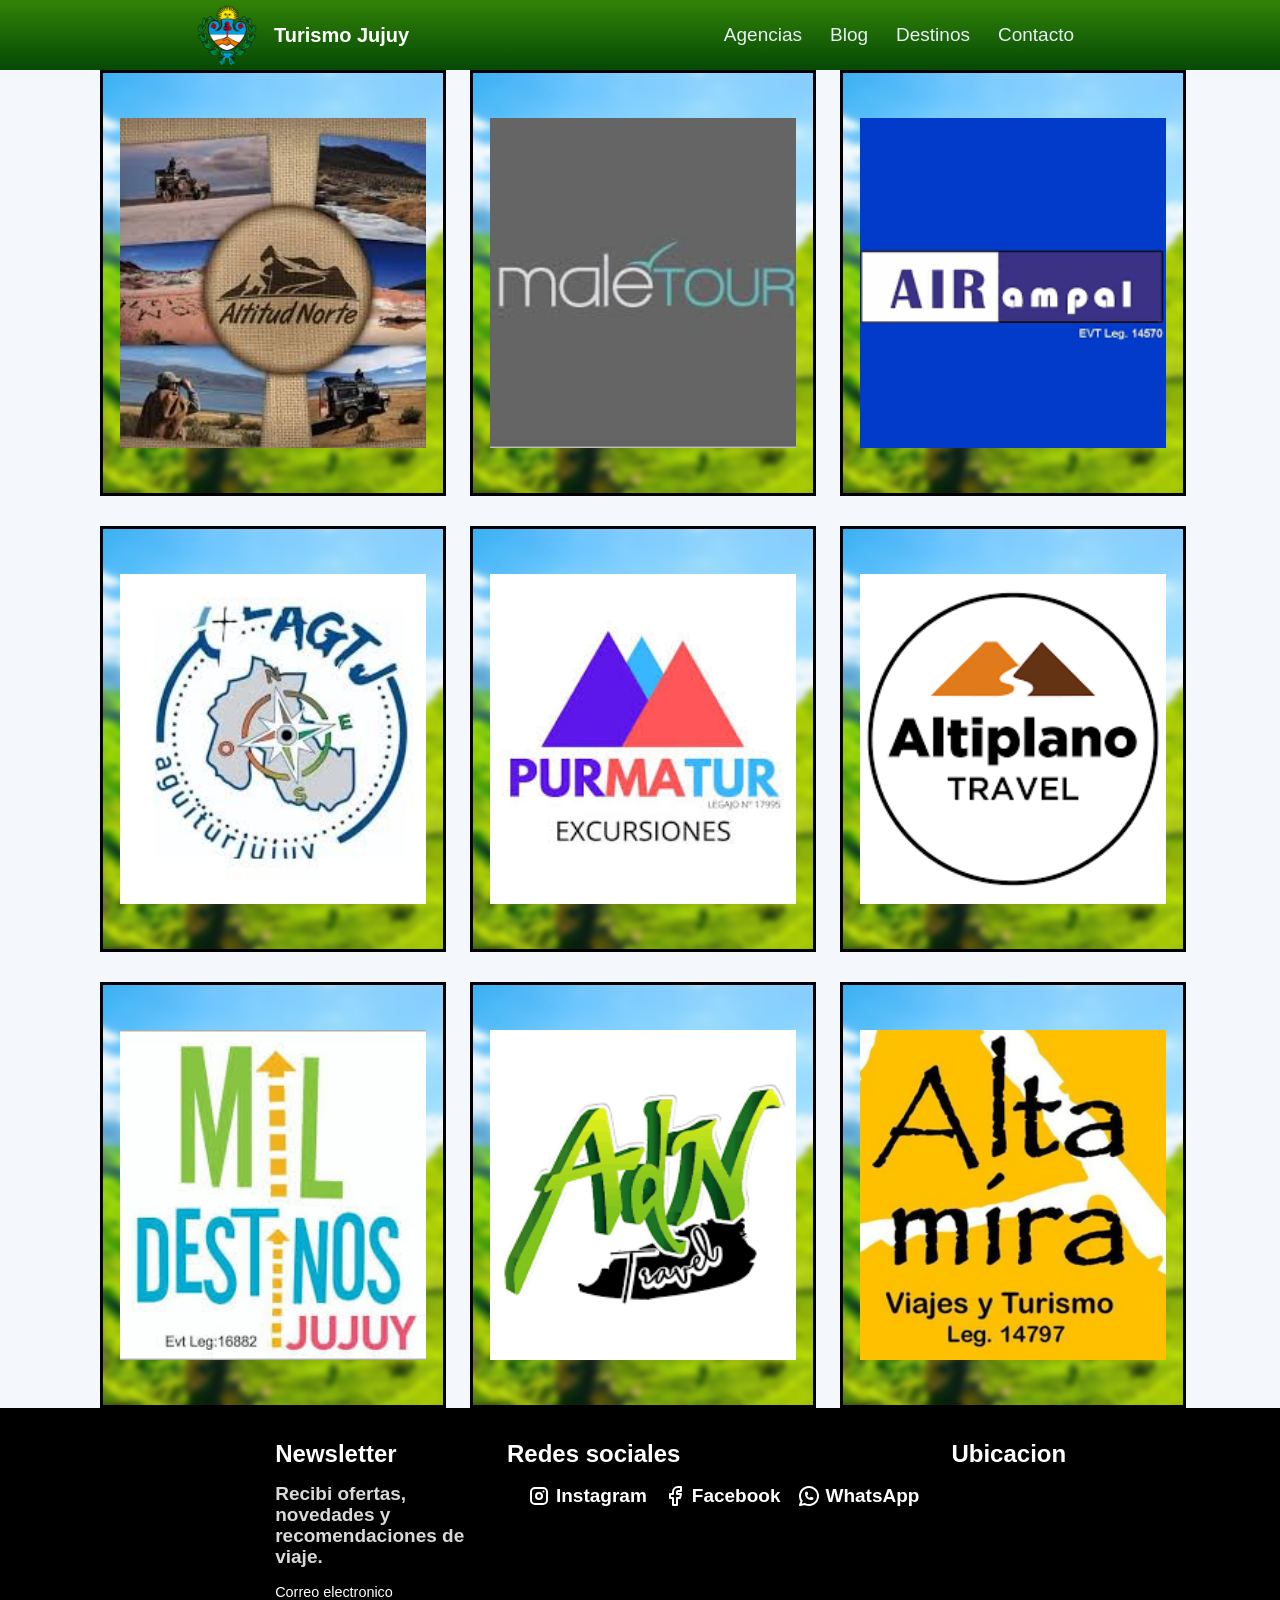
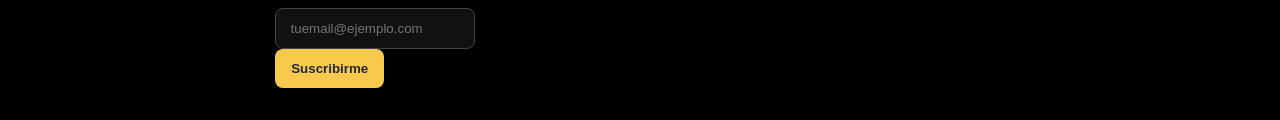
<file: agencias.html>
<!doctype html>
<html lang="es">
  <head>
    <meta charset="UTF-8" />
    <meta name="viewport" content="width=device-width, initial-scale=1.0" />
    <title>Agencias</title>
    <link rel="stylesheet" href="css/layout.css" />
    <link rel="stylesheet" href="css/agencias.css" />
  </head>
  <body>
    <nav class="navbar">
      <a class="navbar_title" href="index.html">
        <img
          src="/img/EscudoProvincial.png"
          alt="EscudoJujuy"
          class="navbar_logo"
        />
        Turismo Jujuy
      </a>

      <ul class="navbar_menu">
        <li><a href="agencias.html">Agencias</a></li>
        <li><a href="blog.html">Blog</a></li>
        <li><a href="destinosprecios.html">Destinos</a></li>
        <li><a href="contacto.html">Contacto</a></li>
      </ul>
    </nav>
    <div id="container">
      <div class="card">
        <div class="interior">
          <div class="frontal">
            <img class="imga" src="assets/images (1).jfif" />
          </div>
          <div class="trasera">
            <p>
              Situada en el corazón de Tilcara, es especialista en el terreno de
              la Quebrada de Humahuaca. Destaca por su conocimiento local
              profundo, ofreciendo experiencias auténticas y logística en una de
              las zonas más visitadas de la provincia.
            </p>
            <ul>
              <li>
                Experiencias de Altura: Logística especializada para quienes
                buscan pernoctar en los pueblos de la Quebrada y necesitan guías
                con conocimiento del clima de montaña.
              </li>
              <li>
                Conexión con Humahuaca: Recorridos que visitan las iglesias
                coloniales de Uquía, el Trópico de Capricornio en Huacalera y el
                Monumento a la Independencia.
              </li>
            </ul>
            <div class="estrellas">
              <input type="radio" name="estrella1" id="estrella1-5" /><label
                for="estrella1-5"
                >★</label
              >
              <input type="radio" name="estrella1" id="estrella1-4" /><label
                for="estrella1-4"
                >★</label
              >
              <input type="radio" name="estrella1" id="estrella1-3" /><label
                for="estrella1-3"
                >★</label
              >
              <input type="radio" name="estrella1" id="estrella1-2" /><label
                for="estrella1-2"
                >★</label
              >
              <input type="radio" name="estrella1" id="estrella1-1" /><label
                for="estrella1-1"
                >★</label
              >
            </div>
          </div>
        </div>
      </div>

      <div class="card">
        <div class="interior">
          <div class="frontal">
            <img class="imga" src="assets/images (2).jfif" />
          </div>
          <div class="trasera">
            <p>
              Male Tour,ubicada en la zona céntrica de la capital, ofrece una
              amplia gama de servicios turísticos que incluyen desde la emisión
              de pasajes hasta la organización de itinerarios a medida para
              recorrer los paisajes del NOA.
            </p>
            <ul>
              <li>
                Traslados Ejecutivos: Servicios de transfer privados desde el
                aeropuerto hacia los hoteles de la Quebrada.
              </li>
              <li>
                City Tour Histórico: Recorridos detallados por San Salvador de
                Jujuy, incluyendo la arquitectura de Lola Mora.
              </li>
            </ul>
            <div class="estrellas">
              <input type="radio" name="estrella2" id="estrella2-5" /><label
                for="estrella2-5"
                >★</label
              >
              <input type="radio" name="estrella2" id="estrella2-4" /><label
                for="estrella2-4"
                >★</label
              >
              <input type="radio" name="estrella2" id="estrella2-3" /><label
                for="estrella2-3"
                >★</label
              >
              <input type="radio" name="estrella2" id="estrella2-2" /><label
                for="estrella2-2"
                >★</label
              >
              <input type="radio" name="estrella2" id="estrella2-1" /><label
                for="estrella2-1"
                >★</label
              >
            </div>
          </div>
        </div>
      </div>

      <div class="card">
        <div class="interior">
          <div class="frontal">
            <img class="imga" src="assets/expedia.png" />
          </div>
          <div class="trasera">
            <p>
              Con base en El Carmen, Airampal Turismo se especializa en el
              turismo regional, promoviendo los atractivos de la zona de los
              valles y ofreciendo soluciones de transporte y paseos para la
              comunidad local y visitantes.
            </p>
            <ul>
              <li>
                Turismo Religioso: Salidas grupales organizadas hacia centros de
                peregrinación y eventos culturales.
              </li>
              <li>
                Circuitos de los Valles: Recorridos por la zona de los diques
                (La Ciénaga y Las Maderas).
              </li>
            </ul>
            <div class="estrellas">
              <input type="radio" name="estrella3" id="estrella3-5" /><label
                for="estrella3-5"
                >★</label
              >
              <input type="radio" name="estrella3" id="estrella3-4" /><label
                for="estrella3-4"
                >★</label
              >
              <input type="radio" name="estrella3" id="estrella3-3" /><label
                for="estrella3-3"
                >★</label
              >
              <input type="radio" name="estrella3" id="estrella3-2" /><label
                for="estrella3-2"
                >★</label
              >
              <input type="radio" name="estrella3" id="estrella3-1" /><label
                for="estrella3-1"
                >★</label
              >
            </div>
          </div>
        </div>
      </div>

      <div class="card">
        <div class="interior">
          <div class="frontal">
            <img class="imga" src="assets/images (3).jfif" />
          </div>
          <div class="trasera">
            <p>
              Esta asociación agrupa a profesionales certificados, por lo que su
              oferta no es un paquete rígido, sino un servicio de acompañamiento
              experto:
            </p>
            <ul>
              <li>
                City Tours Especializados: Recorridos históricos por San
                Salvador de Jujuy, centrados en las esculturas de Lola Mora y la
                historia de la Bandera de la Libertad Civil.
              </li>
              <li>
                Turismo Educativo y de Eventos: Servicios de guiado para
                delegaciones escolares, congresos y grupos que requieren una
                explicación técnica y profesional de la geología y cultura
                local.
              </li>
            </ul>
            <div class="estrellas">
              <input type="radio" name="estrella4" id="estrella4-5" /><label
                for="estrella4-5"
                >★</label
              >
              <input type="radio" name="estrella4" id="estrella4-4" /><label
                for="estrella4-4"
                >★</label
              >
              <input type="radio" name="estrella4" id="estrella4-3" /><label
                for="estrella4-3"
                >★</label
              >
              <input type="radio" name="estrella4" id="estrella4-2" /><label
                for="estrella4-2"
                >★</label
              >
              <input type="radio" name="estrella4" id="estrella4-1" /><label
                for="estrella4-1"
                >★</label
              >
            </div>
          </div>
        </div>
      </div>

      <div class="card">
        <div class="interior">
          <div class="frontal">
            <img class="imga" src="assets/images.jfif" />
          </div>
          <div class="trasera">
            <p>
              Purmatur está ubicada estratégicamente en el centro de San
              Salvador, es una de las agencias con mayor trayectoria en
              servicios receptivos, brindando logística confiable y recorridos
              tradicionales por todo el Noroeste Argentino.
            </p>
            <ul>
              <li>
                Vuelta a los Valles: Un recorrido que incluye las Lagunas de
                Yala y Termas de Reyes.
              </li>
              <li>
                Tren solar de la Quebrada: Gestión de traslados y tickets para
                la experiencia del nuevo tren turístico.
              </li>
            </ul>
            <div class="estrellas">
              <input type="radio" name="estrella5" id="estrella5-5" /><label
                for="estrella5-5"
                >★</label
              >
              <input type="radio" name="estrella5" id="estrella5-4" /><label
                for="estrella5-4"
                >★</label
              >
              <input type="radio" name="estrella5" id="estrella5-3" /><label
                for="estrella5-3"
                >★</label
              >
              <input type="radio" name="estrella5" id="estrella5-2" /><label
                for="estrella5-2"
                >★</label
              >
              <input type="radio" name="estrella5" id="estrella5-1" /><label
                for="estrella5-1"
                >★</label
              >
            </div>
          </div>
        </div>
      </div>

      <div class="card">
        <div class="interior">
          <div class="frontal">
            <img class="imga" src="assets/tipadvisor.png" />
          </div>
          <div class="trasera">
            <p>
              Altiplano Travel es una empresa de viajes y turismo con más de 25
              años de trayectoria, posicionada como operadora mayorista
              especializada exclusivamente en el Noroeste Argentino (NOA).
            </p>
            <ul>
              <li>
                Especialización: Son expertos en diseñar circuitos tradicionales
                y viajes a medida en las provincias de Jujuy, Salta y Tucumán.
              </li>
              <li>
                Enfoque: Se destacan por ser operadores mayoristas, lo que
                significa que a menudo proveen servicios a otras agencias,
                garantizando logística propia y guías profesionales.
              </li>
            </ul>
            <div class="estrellas">
              <input type="radio" name="estrella6" id="estrella6-5" /><label
                for="estrella6-5"
                >★</label
              >
              <input type="radio" name="estrella6" id="estrella6-4" /><label
                for="estrella6-4"
                >★</label
              >
              <input type="radio" name="estrella6" id="estrella6-3" /><label
                for="estrella6-3"
                >★</label
              >
              <input type="radio" name="estrella6" id="estrella6-2" /><label
                for="estrella6-2"
                >★</label
              >
              <input type="radio" name="estrella6" id="estrella6-1" /><label
                for="estrella6-1"
                >★</label
              >
            </div>
          </div>
        </div>
      </div>

      <div class="card">
        <div class="interior">
          <div class="frontal">
            <img class="imga" src="assets/descarga.jfif" />
          </div>
          <div class="trasera">
            <p>
              En "Mil Destinos Jujuy" son Especialistas en conectar a los
              viajeros con los rincones más emblemáticos de la provincia. Se
              destacan por su gestión de pasajes, hotelería y una variada oferta
              de paquetes turísticos adaptados a diferentes presupuestos.
            </p>
            <p>
              Al operar como "local virtual", se especializan en la gestión ágil
              de:
            </p>
            <ul>
              <li>
                Turismo Receptivo: Recepción de viajeros con itinerarios
                optimizados para conocer la Puna y los Valles.
              </li>
              <li>
                Asesoramiento Digital: Especialistas en resolver reservas de
                último momento vía web.
              </li>
            </ul>
            <div class="estrellas">
              <input type="radio" name="estrella7" id="estrella7-5" /><label
                for="estrella7-5"
                >★</label
              >
              <input type="radio" name="estrella7" id="estrella7-4" /><label
                for="estrella7-4"
                >★</label
              >
              <input type="radio" name="estrella7" id="estrella7-3" /><label
                for="estrella7-3"
                >★</label
              >
              <input type="radio" name="estrella7" id="estrella7-2" /><label
                for="estrella7-2"
                >★</label
              >
              <input type="radio" name="estrella7" id="estrella7-1" /><label
                for="estrella7-1"
                >★</label
              >
            </div>
          </div>
        </div>
      </div>

      <div class="card">
        <div class="interior">
          <div class="frontal">
            <img class="imga" src="assets/agoda.png" />
          </div>
          <div class="trasera">
            <p>
              En ADN TRAVEL son referente en turismo receptivo en la capital
              jujeña. Su fuerte son las excursiones guiadas y los traslados
              privados de alta calidad, diseñados para quienes buscan conocer la
              Puna y la Quebrada con atención exclusiva.
            </p>
            <p>
              Ofrece una de las carteleras más variadas de excursiones desde la
              capital:
            </p>
            <ul>
              <li>
                Clásicos del Norte: Salinas Grandes, Purmamarca (Paseo de los
                Colorados) y Quebrada de Humahuaca.
              </li>
              <li>
                Destinos Especiales: Excursiones a Iruya (pueblo entre nubes) y
                el Hornocal (Cerro de los 14 colores).
              </li>
            </ul>
            <div class="estrellas">
              <input type="radio" name="estrella8" id="estrella8-5" /><label
                for="estrella8-5"
                >★</label
              >
              <input type="radio" name="estrella8" id="estrella8-4" /><label
                for="estrella8-4"
                >★</label
              >
              <input type="radio" name="estrella8" id="estrella8-3" /><label
                for="estrella8-3"
                >★</label
              >
              <input type="radio" name="estrella8" id="estrella8-2" /><label
                for="estrella8-2"
                >★</label
              >
              <input type="radio" name="estrella8" id="estrella8-1" /><label
                for="estrella8-1"
                >★</label
              >
            </div>
          </div>
        </div>
      </div>
      <div class="card">
        <div class="interior">
          <div class="frontal">
            <img
              class="imga"
              src="assets/logo-altamira-color-mePLPbEEERC2X8Wb.avif"
            />
          </div>
          <div class="trasera">
            <p>
              Agencia integral con sede en San Salvador de Jujuy que combina la
              venta de paquetes nacionales e internacionales con un fuerte
              enfoque en el asesoramiento personalizado para viajes de placer y
              corporativos.
            </p>
            <p>
              Se enfoca en la planificación personalizada tanto para individuos
              como para grupos. Sus servicios principales incluyen:
            </p>
            <ul>
              <li>
                Viajes Grupales y a Medida: Organización de itinerarios
                específicos por el NOA.
              </li>
              <li>
                Turismo Recreativo: Seguimiento y respaldo constante durante el
                viaje.
              </li>
            </ul>
            <div class="estrellas">
              <input type="radio" name="estrella9" id="estrella9-5" /><label
                for="estrella9-5"
                >★</label
              >
              <input type="radio" name="estrella9" id="estrella9-4" /><label
                for="estrella9-4"
                >★</label
              >
              <input type="radio" name="estrella9" id="estrella9-3" /><label
                for="estrella9-3"
                >★</label
              >
              <input type="radio" name="estrella9" id="estrella9-2" /><label
                for="estrella9-2"
                >★</label
              >
              <input type="radio" name="estrella9" id="estrella9-1" /><label
                for="estrella9-1"
                >★</label
              >
            </div>
          </div>
        </div>
      </div>
    </div>
    <footer class="footer">
      <div class="footer-cont">
        <section class="footer-newsletter">
          <h2>Newsletter</h2>
          <p>Recibi ofertas, novedades y recomendaciones de viaje.</p>

          <form class="newsletter-form" action="#" method="post">
            <label for="newsletter-email">Correo electronico</label>
            <div>
              <input
                id="newsletter-email"
                type="email"
                name="email"
                placeholder="tuemail@ejemplo.com"
              />
              <button type="submit">Suscribirme</button>
            </div>
          </form>
        </section>

        <section class="footer-social">
          <h2>Redes sociales</h2>
          <ul class="footer-icon">
            <li>
              <a href="#">
                <svg
                  xmlns="http://www.w3.org/2000/svg"
                  width="24"
                  height="24"
                  viewBox="0 0 24 24"
                  stroke-width="2"
                  stroke="currentColor"
                  fill="none"
                  stroke-linecap="round"
                  stroke-linejoin="round"
                >
                  <path stroke="none" d="M0 0h24v24H0z" fill="none" />
                  <path
                    d="M4 4m0 4a4 4 0 0 1 4 -4h8a4 4 0 0 1 4 4v8a4 4 0 0 1 -4 4h-8a4 4 0 0 1 -4 -4z"
                  />
                  <path d="M12 12m-3 0a3 3 0 1 0 6 0a3 3 0 1 0 -6 0" />
                  <path d="M16.5 7.5l0 .01" />
                </svg>
                Instagram
              </a>
            </li>

            <li>
              <a href="#">
                <svg
                  xmlns="http://www.w3.org/2000/svg"
                  width="24"
                  height="24"
                  viewBox="0 0 24 24"
                  stroke-width="2"
                  stroke="currentColor"
                  fill="none"
                  stroke-linecap="round"
                  stroke-linejoin="round"
                >
                  <path stroke="none" d="M0 0h24v24H0z" fill="none" />
                  <path
                    d="M7 10v4h3v7h4v-7h3l1 -4h-4v-2a1 1 0 0 1 1 -1h3v-4h-3a5 5 0 0 0 -5 5v2h-3"
                  />
                </svg>
                Facebook
              </a>
            </li>

            <li>
              <a href="#">
                <svg
                  xmlns="http://www.w3.org/2000/svg"
                  width="24"
                  height="24"
                  viewBox="0 0 24 24"
                  stroke-width="2"
                  stroke="currentColor"
                  fill="none"
                  stroke-linecap="round"
                  stroke-linejoin="round"
                >
                  <path stroke="none" d="M0 0h24v24H0z" fill="none" />
                  <path d="M3 21l1.65 -3.8a9 9 0 1 1 3.4 2.9l-5.05 .9" />
                  <path
                    d="M9 10a.5 .5 0 0 0 1 0v-1a.5 .5 0 0 0 -1 0v1a5 5 0 0 0 5 5h1a.5 .5 0 0 0 0 -1h-1a.5 .5 0 0 0 0 1"
                  />
                </svg>
                WhatsApp
              </a>
            </li>
          </ul>
        </section>

        <section class="footer-map">
          <h2>Ubicacion</h2>
          <iframe
            src="https://www.google.com/maps/embed?pb=!1m18!1m12!1m3!1d4345.613978841019!2d-65.29557312387284!3d-24.18887858494738!2m3!1f0!2f0!3f0!3m2!1i1024!2i768!4f13.1!3m3!1m2!1s0x941b0f5bca584281%3A0xb1d519d50cac526d!2sFacultad%20de%20Ingenier%C3%ADa%20-%20Universidad%20Nacional%20de%20Jujuy!5e1!3m2!1ses!2sar!4v1776134865984!5m2!1ses!2sar"
            loading="lazy"
            referrerpolicy="no-referrer-when-downgrade"
          ></iframe>
        </section>
      </div>
    </footer>
  </body>
</html>
</file>
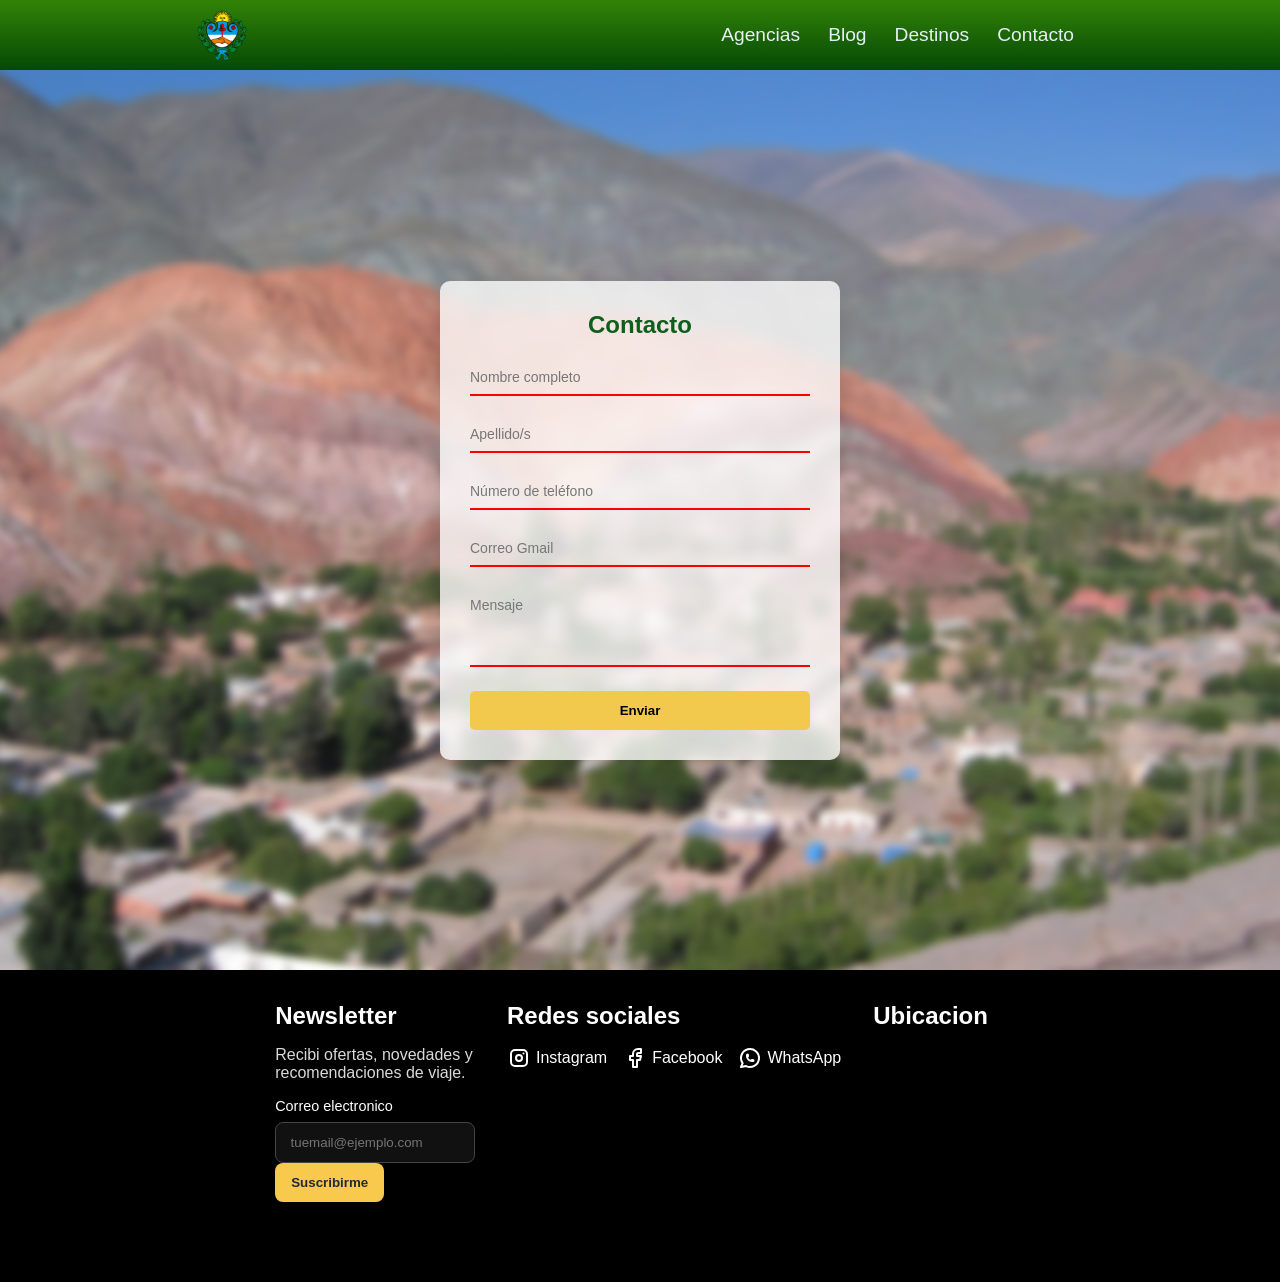
<file: contacto.html>
<!DOCTYPE html>
<html lang="es">
<head>
  <meta charset="UTF-8">
  <meta name="viewport" content="width=device-width, initial-scale=1.0">
  <title>Contacto - Turismo Jujuy</title>
  <link rel="stylesheet" href="css/contactos.css">
  <link rel="stylesheet" href="css/layout.css">
</head>
<body>

  <header class="header">
    <nav class="navbar">
      <a class="navbar_title" href="index.html">
        <img src="/img/EscudoProvincial.png" alt="Escudo Jujuy" class="navbar_logo">
      </a>
      <ul class="navbar_menu">
        <li><a href="agencias.html">Agencias</a></li>
        <li><a href="blog.html">Blog</a></li>
        <li><a href="destinosprecios.html">Destinos</a></li>
        <li><a href="contacto.html">Contacto</a></li>
      </ul>
    </nav>
  </header>

  <section class="contacto">
    <form class="formulario" action="#">
      <h2>Contacto</h2>

      <div class="grupo">
        <input type="text" required>
        <label>Nombre completo</label>
      </div>

      <div class="grupo">
        <input type="text" required>
        <label>Apellido/s</label>
      </div>

      <div class="grupo">
        <input type="tel" required pattern="[0-9]{10}">
        <label>Número de teléfono</label>
      </div>

      <div class="grupo">
        <input type="email" required>
        <label>Correo Gmail</label>
      </div>

      <div class="grupo">
        <textarea required></textarea>
        <label>Mensaje</label>
      </div>

      <button type="submit" class="btn">Enviar</button>
      <div class="spinner"></div>
      <div class="modal"><p>Formulario enviado correctamente</p></div>
    </form>
  </section>

  <footer class="footer">
    <div class="footer-cont">

      <section class="footer-newsletter">
        <h2>Newsletter</h2>
        <p>Recibi ofertas, novedades y recomendaciones de viaje.</p>
        <form class="newsletter-form" action="#" method="post">
          <label for="newsletter-email">Correo electronico</label>
          <div>
            <input id="newsletter-email" type="email" name="email" placeholder="tuemail@ejemplo.com">
            <button type="submit">Suscribirme</button>
          </div>
        </form>
      </section>

      <section class="footer-social">
        <h2>Redes sociales</h2>
        <ul class="footer-icon">
          <li>
            <a href="#">
              <svg xmlns="http://www.w3.org/2000/svg" width="24" height="24" viewBox="0 0 24 24" stroke-width="2" stroke="currentColor" fill="none" stroke-linecap="round" stroke-linejoin="round">
                <path stroke="none" d="M0 0h24v24H0z" fill="none"/>
                <path d="M4 4m0 4a4 4 0 0 1 4 -4h8a4 4 0 0 1 4 4v8a4 4 0 0 1 -4 4h-8a4 4 0 0 1 -4 -4z"/>
                <path d="M12 12m-3 0a3 3 0 1 0 6 0a3 3 0 1 0 -6 0"/>
                <path d="M16.5 7.5l0 .01"/>
              </svg>
              Instagram
            </a>
          </li>
          <li>
            <a href="#">
              <svg xmlns="http://www.w3.org/2000/svg" width="24" height="24" viewBox="0 0 24 24" stroke-width="2" stroke="currentColor" fill="none" stroke-linecap="round" stroke-linejoin="round">
                <path stroke="none" d="M0 0h24v24H0z" fill="none"/>
                <path d="M7 10v4h3v7h4v-7h3l1 -4h-4v-2a1 1 0 0 1 1 -1h3v-4h-3a5 5 0 0 0 -5 5v2h-3"/>
              </svg>
              Facebook
            </a>
          </li>
          <li>
            <a href="#">
              <svg xmlns="http://www.w3.org/2000/svg" width="24" height="24" viewBox="0 0 24 24" stroke-width="2" stroke="currentColor" fill="none" stroke-linecap="round" stroke-linejoin="round">
                <path stroke="none" d="M0 0h24v24H0z" fill="none"/>
                <path d="M3 21l1.65 -3.8a9 9 0 1 1 3.4 2.9l-5.05 .9"/>
                <path d="M9 10a.5 .5 0 0 0 1 0v-1a.5 .5 0 0 0 -1 0v1a5 5 0 0 0 5 5h1a.5 .5 0 0 0 0 -1h-1a.5 .5 0 0 0 0 1"/>
              </svg>
              WhatsApp
            </a>
          </li>
        </ul>
      </section>

      <section class="footer-map">
        <h2>Ubicacion</h2>
        <iframe
          src="https://www.google.com/maps/embed?pb=!1m18!1m12!1m3!1d4345.613978841019!2d-65.29557312387284!3d-24.18887858494738!2m3!1f0!2f0!3f0!3m2!1i1024!2i768!4f13.1!3m3!1m2!1s0x941b0f5bca584281%3A0xb1d519d50cac526d!2sFacultad%20de%20Ingenier%C3%ADa%20-%20Universidad%20Nacional%20de%20Jujuy!5e1!3m2!1ses!2sar!4v1776134865984!5m2!1ses!2sar"
          loading="lazy"
          referrerpolicy="no-referrer-when-downgrade">
        </iframe>
      </section>

    </div>
  </footer>

</body>
</html>
</file>
<file: css/layout.css>
* {
  margin: 0;
  padding: 0;
}

body {
  font-family: "Segoe UI", Tahoma, Geneva, Verdana, sans-serif;
  background: #f4f7fb;
  color: #1c2430;
}

.header {
  background: linear-gradient(180deg, #328307 0%, #054905 100%);
}

.navbar {
  font-size: 1.2rem;
  width: min(100%);
  margin: auto;
  min-height: 70px;
  display: flex;
  align-items: center;
  justify-content: space-between;
  background: linear-gradient(180deg, #328307 0%, #054905 100%);
}

.navbar_title {
  color: #ffffff;
  text-decoration: none;
  font-size: 1.25rem;
  font-weight: 700;
  display: flex;
  align-items: center;
  margin-left: 15%;
  gap: 12px;
}
.navbar_logo {
  height: 60px;
  padding: 5px;
  width: auto;
}

.navbar_menu {
  list-style: none;
  display: flex;
  align-items: center;
  margin-right: 15%;
}

.navbar_menu a {
  text-decoration: none;
  color: #e8eff7;
  font-weight: 500;
  padding: 10px 14px;
  transition:
    background-color 0.25s ease,
    color 0.25s ease;
}

.navbar_menu a:hover {
  background: rgba(255, 255, 255, 0.15);
  color: #ffffff;
}

.hero {
  width: 100%;
  margin: 0 auto;
  position: relative;
  height: 600px;
  overflow: hidden;
  box-shadow: 0 22px 40px rgba(8, 16, 24, 0.35);
}

.hero-yt {
  position: absolute;
  top: 50%;
  left: 50%;
  height: 750px;
  min-width: 100%;
  min-height: 100%;
  transform: translate(-50%, -50%) scale(1.08);
  border: 0;
  opacity: 1;
  pointer-events: none;
}

.hero_opaco {
  position: absolute;
  inset: 0;
  background: rgba(8, 16, 24, 0.28);
}

.hero_content {
  position: absolute;
  left: 17rem;
  right: 2.5rem;
  bottom: 5rem;
  color: #ffffff;
  max-width: 520px;
}

.hero_content h1 {
  font-size: 2.5rem;
  margin-bottom: 8px;
}

.hero_content p {
  font-size: 1rem;
  color: rgba(255, 255, 255, 0.92);
  margin-bottom: 18px;
}

.hero_btn {
  display: inline-block;
  background: #f8c94c;
  color: #1f2a37;
  text-decoration: none;
  font-weight: 700;
  padding: 11px 16px;
  border-radius: 10px;
  transition:
    transform 0.2s ease,
    box-shadow 0.2s ease;
}

.hero_btn:hover {
  transform: translateY(-2px);
  box-shadow: 0 10px 18px rgba(0, 0, 0, 0.2);
}

.boton-header {
  width: min(1120px, 92%);
  margin: 12px auto 0;
  padding: 14px 0 22px;
  display: flex;
  justify-content: center;
  gap: 20px;
  flex-wrap: wrap;
}

.boton-header a {
  color: #d5e3f0;
  text-decoration: none;
  font-weight: 500;
  font-size: 0.92rem;
  border-bottom: 1px solid transparent;
}

.boton-header a:hover {
  color: #ffffff;
  border-bottom-color: #ffffff;
}

.main {
  width: min(1120px, 92%);
  margin: 44px auto;
}

.main h2 {
  margin-bottom: 8px;
  color: #13293d;
}

.footer {
  background: #000000;
  color: #ffffff;
  padding: 2rem;
}

.footer-cont {
  width: 60%;
  margin: auto;
  display: grid;
  grid-template-columns: 1fr 1fr 1fr;
  gap: 2rem;
}

.footer-newsletter h2 {
  margin-bottom: 1rem;
}

.footer-newsletter p {
  color: #d9d9d9;
  margin-bottom: 1rem;
}

.newsletter-form label {
  display: block;
  font-size: 0.9rem;
  margin-bottom: 0.5rem;
}

.newsletter-form input {
  flex: 1;
  padding: 0.75rem 0.9rem;
  border: 1px solid #444444;
  border-radius: 8px;
  background: #111111;
  color: #ffffff;
}

.newsletter-form button {
  padding: 0.75rem 1rem;
  border: 0;
  border-radius: 8px;
  background: #f8c94c;
  color: #1f2a37;
  font-weight: 700;
  cursor: pointer;
}

.footer-icon {
  list-style: none;
  display: grid;
  grid-template-columns: 1fr 1fr 1fr;
  gap: 1rem;
}

.footer-social h2 {
  margin-bottom: 1rem;
}

.footer-icon a {
  color: #ffffff;
  text-decoration: none;
  display: flex;
  align-items: center;
  gap: 5px;
}

.footer-icon a:hover {
  text-decoration: underline;
  color: #68d068;
}

.footer-map iframe {
  width: 100%;
  height: 200px;
  border: 0;
  border-radius: 10px;
  margin-top: 1rem;
}
</file>
<file: css/agencias.css>
#container{
   display: grid;
    grid-template-columns: repeat(3, 1fr);
    gap: 30px;
    padding: 0 100px;
}
p,li{

 font-size: 19px;
    font-weight: 700;
    line-height: 1.1;
    }
ul {
    margin: 0;
    padding-left: 20px;
}


 
.card{
    perspective: 1000px;
    border-color:aliceblue
}
.interior{
    position:relative;
    width:100%;
    min-height: 420px;
    height: auto;
    transition: transform 0.8s;
    transform-style: preserve-3d;
        border: 3px solid black;
}

 

.card:hover .interior{
    transform: rotateY(180deg);

}

.frontal, .trasera{
    position:absolute;
    width:100%;
    height:100%;
    backface-visibility: hidden;
    display:flex;
    flex-direction: column;
    align-items:center;
    justify-content: center;
}

.frontal{
    overflow:hidden;
}
.frontal::before {
    content:"";
    position:absolute;
    inset:0;
    background: url(../assets/hermosa-vista-del-paisaje-idealista-de-la-ladera-verde-montaña-con-un-abrupto-acantilado-rocoso-cáucaso-norte-394516355.webp);
    filter:blur(3px);
    transform: scale(1.1);
    z-index:0;
}

 .frontal * {
    position: relative;    
}

.trasera {
    background: none;
    color:black;
    text-align: center;
    transform: rotateY(180deg); 
    overflow:hidden;

}

.trasera::before{
    content:"";
    position:absolute;
    inset:0;
    background: url(../assets/hermosa-vista-del-paisaje-idealista-de-la-ladera-verde-montaña-con-un-abrupto-acantilado-rocoso-cáucaso-norte-394516355.webp);
    filter:blur(3px);
    transform: scale(1.1);
    z-index:0;
}
.trasera *{
    position:relative;
    z-index:1;
}

.estrellas{
    display: flex;
    flex-direction: row-reverse;
    justify-content: center;
 }

 .estrellas input {
    display: none;
 }

.estrellas label{
    font-size:30px;
    color:honeydew;
    cursor:pointer;
    transition: transform 0.2s, color 0.2s;;
}

.estrellas label:hover{
    transform:scale(1.4);
    color:gold;
}

.estrellas label:hover ~ label{
    color:gold;
}

.estrellas input:checked ~ label{
    color:gold;
}

.agencimg{
    display: flex;
    flex-direction: column;
    align-items: center;
    justify-content: space-between; /* separa arriba, medio y abajo */
    
    border: 2px solid black;
    height: 350px;
    padding: 14px;
    text-align: center;
}
 .imga { 
    width: 90%;
    height: 330px;
    object-fit: cover;
}
</file>
<file: css/contactos.css>
/* ===== VARIABLES ===== */
:root {
  --verde:        #0f5f1c;
  --verde-claro:  #1e8a2f;
  --amarillo:     #f2c94c;
  --amarillo-hover: #d9a932;
  --blanco:       #ffffff;
  --gris:         #f5f5f5;
  --borde:        #ccc;
  --texto-muted:  #777;
}

/* ===== RESET ===== */
*, *::before, *::after {
  margin: 0;
  padding: 0;
  box-sizing: border-box;
  font-family: Arial, sans-serif;
}

body {
  background: var(--gris);
}

/* ===== SECCIÓN CONTACTO CON FONDO ===== */
.contacto {
  position: relative;
  display: flex;
  justify-content: center;
  align-items: center;
  padding: 40px;
  min-height: 100vh;
  overflow: hidden;
}

.contacto::before {
  content: '';
  position: absolute;
  inset: 0;
  background: url('../img/Cerro_de_los_siete_colores.jpg') center / cover no-repeat;
  filter: blur(4px);
  transform: scale(1.05);
  z-index: 0;
}

/* ===== FORMULARIO ===== */
.formulario {
  position: relative;
  z-index: 1;
  background: rgba(255, 255, 255, 0.78);
  backdrop-filter: blur(6px);
  -webkit-backdrop-filter: blur(6px);
  padding: 30px;
  border-radius: 10px;
  width: 100%;
  max-width: 400px;
  display: flex;
  flex-direction: column;
  gap: 20px;
  box-shadow: 0 10px 30px rgba(0, 0, 0, 0.2);
}

.formulario h2 {
  text-align: center;
  color: var(--verde);
}

/* ===== GRUPOS DE INPUTS ===== */
.grupo {
  position: relative;
}

.grupo input,
.grupo textarea {
  width: 100%;
  padding: 10px;
  border: none;
  border-bottom: 2px solid var(--borde);
  outline: none;
  background: transparent;
}

.grupo textarea {
  resize: none;
  height: 80px;
}

.grupo label {
  position: absolute;
  top: 10px;
  left: 0;
  color: var(--texto-muted);
  font-size: 14px;
  transition: 0.3s;
  pointer-events: none;
}

.grupo input:focus + label,
.grupo input:valid + label,
.grupo textarea:focus + label,
.grupo textarea:valid + label {
  top: -12px;
  font-size: 12px;
  color: var(--verde);
}

.grupo input:invalid,
.grupo textarea:invalid {
  border-bottom-color: red;
}

.grupo input:valid,
.grupo textarea:valid {
  border-bottom-color: green;
}

/* ===== BOTÓN ===== */
.btn {
  background: var(--amarillo);
  border: none;
  padding: 12px;
  border-radius: 5px;
  cursor: pointer;
  font-weight: bold;
  transition: background 0.3s;
}

.btn:hover {
  background: var(--amarillo-hover);
}

/* ===== SPINNER ===== */
.spinner {
  width: 30px;
  height: 30px;
  border: 4px solid var(--borde);
  border-top-color: var(--verde);
  border-radius: 50%;
  animation: girar 1s linear infinite;
  margin: auto;
  display: none;
}

@keyframes girar {
  to { transform: rotate(360deg); }
}

.formulario:valid .spinner {
  display: block;
}

/* ===== MODAL ===== */
.modal {
  display: none;
  background: var(--verde);
  color: var(--blanco);
  padding: 15px;
  text-align: center;
  border-radius: 5px;
}

.formulario:valid .modal {
  display: block;
}
</file>
